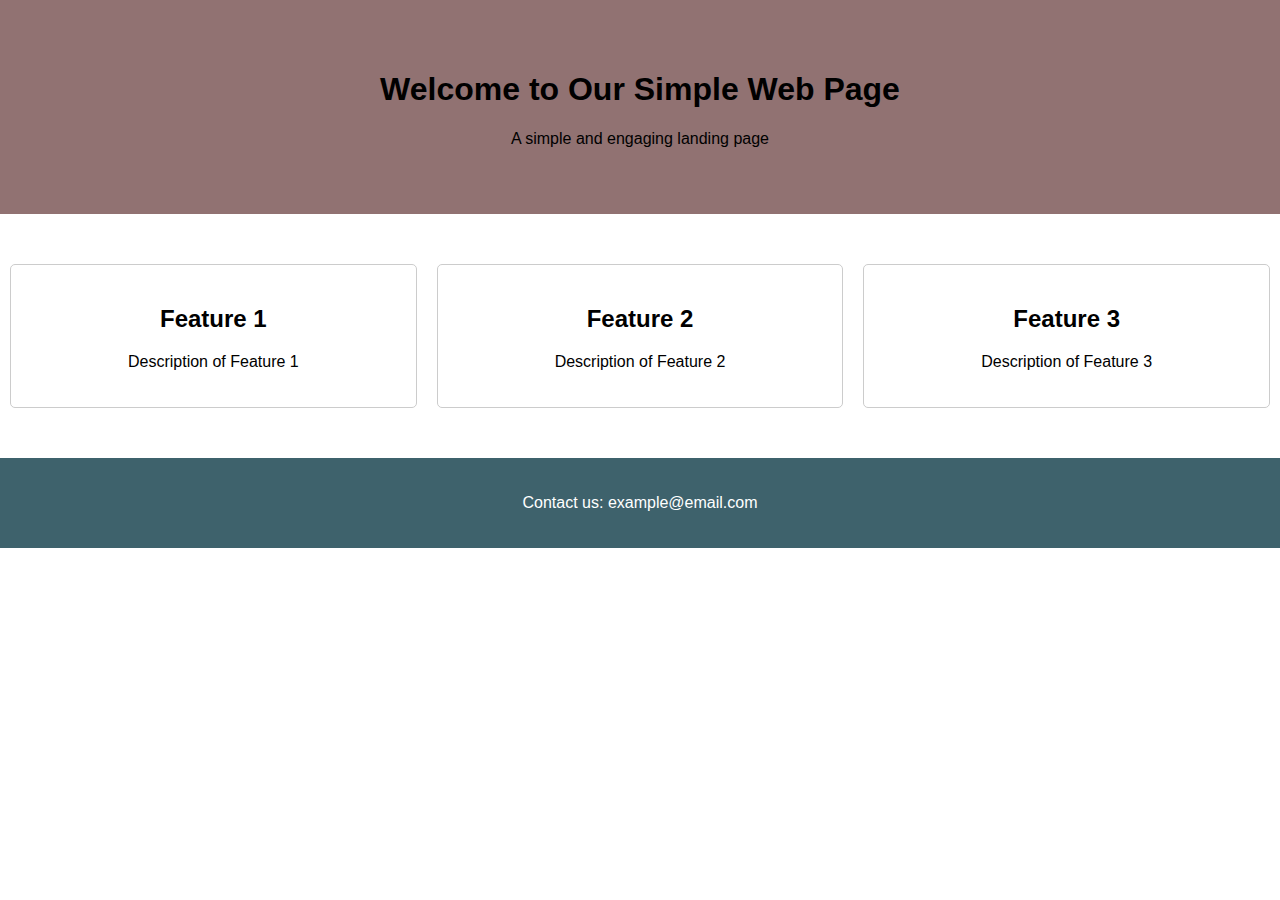
<file: Task 1/index.html>
<!DOCTYPE html>
<html lang="en">
<head>
  <meta charset="UTF-8">
  <meta name="viewport" content="width=device-width, initial-scale=1.0">
  <title>Simple Landing Page</title>
  <link rel="stylesheet" href="styles.css">
</head>
<body>
  <header>
    <h1>Welcome to Our Simple Web Page</h1>
    <p>A simple and engaging landing page</p>
  </header>
  
  <section class="features">
    <div class="feature">
      <h2>Feature 1</h2>
      <p>Description of Feature 1</p>
    </div>
    <div class="feature">
      <h2>Feature 2</h2>
      <p>Description of Feature 2</p>
    </div>
    <div class="feature">
      <h2>Feature 3</h2>
      <p>Description of Feature 3</p>
    </div>
  </section>

  <footer>
    <p>Contact us: example@email.com</p>
  </footer>
</body>
</html>
</file>
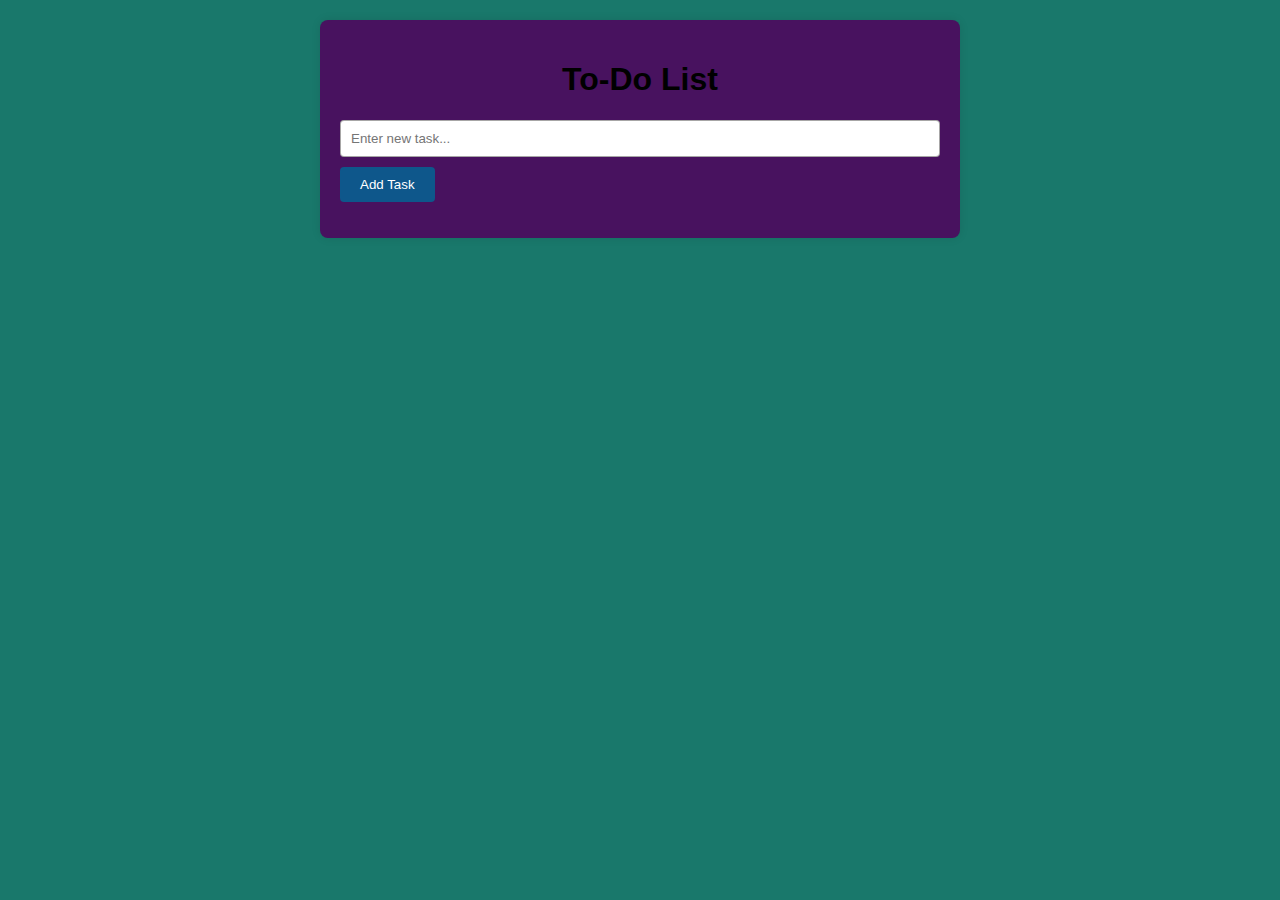
<file: Task 2/index.html>
<!DOCTYPE html>
<html lang="en">
<head>
<meta charset="UTF-8">
<meta name="viewport" content="width=device-width, initial-scale=1.0">
<title>To-Do List</title>
<link rel="stylesheet" href="style.css">
 </head>
<body>

<div class="container">
  <h1>To-Do List</h1>
  <input type="text" id="taskInput" placeholder="Enter new task...">
  <button onclick="addTask()">Add Task</button>
  <ul id="taskList">
    <!-- Tasks will be added here dynamically -->
  </ul>
</div>

<script src="script.js"></script>
</body>
</html>
</file>
<file: Task 1/styles.css>
body {
    font-family: Arial, sans-serif;
    margin: 0;
    padding: 0;
  }
  
  header {
    background-color: #917272;
    text-align: center;
    padding: 50px 0;
  }
  
  .features {
    display: flex;
    justify-content: space-around;
    align-items: center;
    padding: 50px 0;
  }
  
  .feature {
    flex: 1;
    text-align: center;
    padding: 20px;
    border: 1px solid #ccc;
    border-radius: 5px;
    margin: 0 10px;
  }
  
  footer {
    background-color: #3e626c;
    color: #fff;
    text-align: center;
    padding: 20px 0;
  }
</file>
<file: Task 2/style.css>
body {
    font-family: Arial, sans-serif;
    margin: 0;
    padding: 0;
    background-color: #19786b;
  }

  .container {
    max-width: 600px;
    margin: 20px auto;
    padding: 20px;
    background-color: #48125f;
    border-radius: 8px;
    box-shadow: 0 0 10px rgba(0, 0, 0, 0.1);
  }

  h1 {
    text-align: center;
  }

  input[type="text"] {
    width: 100%;
    padding: 10px;
    margin-bottom: 10px;
    border: 1px solid #6d6b6b9a;
    border-radius: 4px;
    box-sizing: border-box;
  }

  button {
    padding: 10px 20px;
    background-color: #0e578b;
    color: #fff;
    border: none;
    border-radius: 4px;
    cursor: pointer;
  }

  button:hover {
    background-color: #08340a;
  }

  ul {
    list-style-type: none;
    padding: 0;
  }

  li {
    padding: 10px;
    border-bottom: 1px solid #6a2f2f;
    display: flex;
    justify-content: space-between;
  }

  li:last-child {
    border-bottom: none;
  }

  .delete-btn {
    background-color: #595d0d81;
  }

  .delete-btn:hover {
    background-color: #44761b46;
  }

  .complete-btn {
    background-color: #2196f3;
  }

  .complete-btn:hover {
    background-color: #215a11;
  }
</file>
